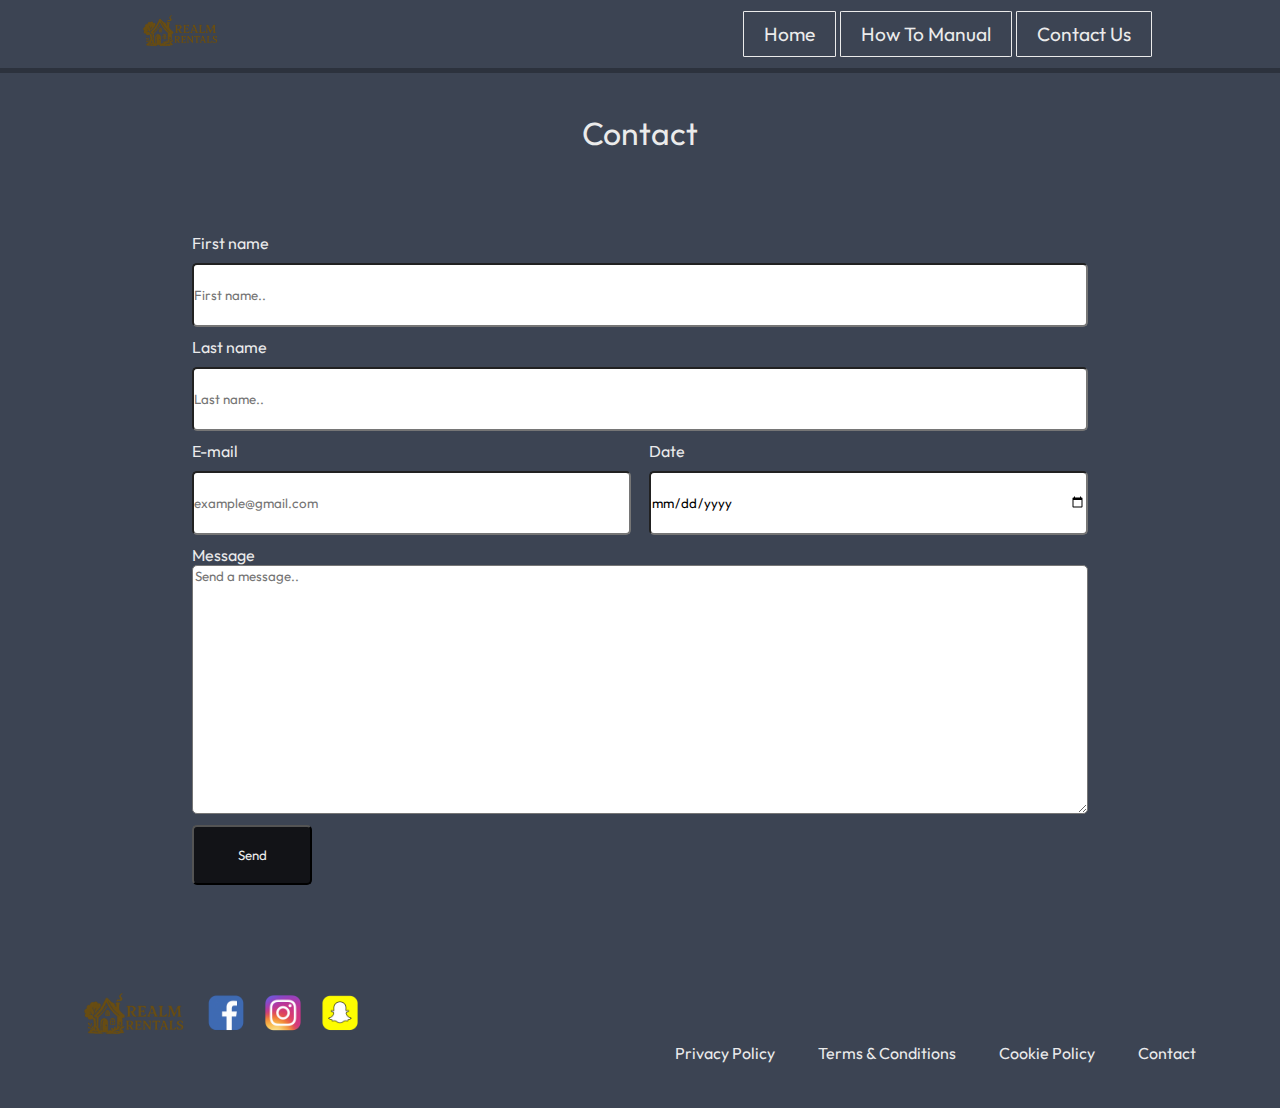
<file: contact.html>
<!DOCTYPE html>
<html lang="en">

<head>
    <meta charset="UTF-8">
    <meta name="viewport" content="width=device-width, initial-scale=1.0">
    <title>Document</title>
    <link rel="stylesheet" href="css/forms-css.css">
</head>

<body>
    <nav>
        <img class="nav-logo" src="images/RealmRentalsLogo.png" alt="website logo">
        <div class="nav-links">
            <a href="index.html">Home</a>
            <a href="manual.html">How To Manual</a>
            <a href="contact.html">Contact Us</a>
        </div>
    </nav>
    <main>
        <h1>Contact</h1>
        <div class="main-page">
            <form>
                <div class="forms-top-row">
                    <label for="firstName">First name</label>
                    <input type="text" name="firstName" id="firstName" placeholder="First name..">
                    <label for="lastName">Last name</label>
                    <input type="text" name="lastName" id="lastName" placeholder="Last name..">
                </div>
                <div class="form-down-row">
                    <div class="width-100">
                        <label for="email">E-mail</label>
                        <input type="email" name="email" id="email" placeholder="example@gmail.com">
                    </div>
                    <div class="width-100">
                        <label for="date">Date</label>
                        <input type="date" name="date" id="date">
                    </div>

                </div>
                <div class="message">
                    <label for="message">Message</label>
                    <textarea placeholder="Send a message.."></textarea>
                </div>
                <div class="submit">
                    <input type="submit" name="submit" id="submit" value="Send">
                </div>
            </form>
        </div>
    </main>
    <footer>
        <div class="footer-items">
            <img class="footer-logo" src="images/RealmRentalsLogo.png" alt="website logo">
            <div class="footer-socials">
                <a href="https://facebook.com"><img class="socials" src="images/fb.png"
                        alt="facebook logo with link"></a>
                <a href="https://instagram.com"><img class="socials" src="images/ig.png"
                        alt="instagram logo with link"></a>
                <a href="https://snapchat.com"><img class="socials" src="images/sc.png"
                        alt="snapchat logo with link"></a>
            </div>
        </div>
        <div class="footer-links">
            <a href="privacy.html">Privacy Policy</a>
            <a href="terms.html">Terms & Conditions</a>
            <a href="cookie.html">Cookie Policy</a>
            <a href="contact.html">Contact</a>
        </div>
    </footer>
</body>

</html>
</file>
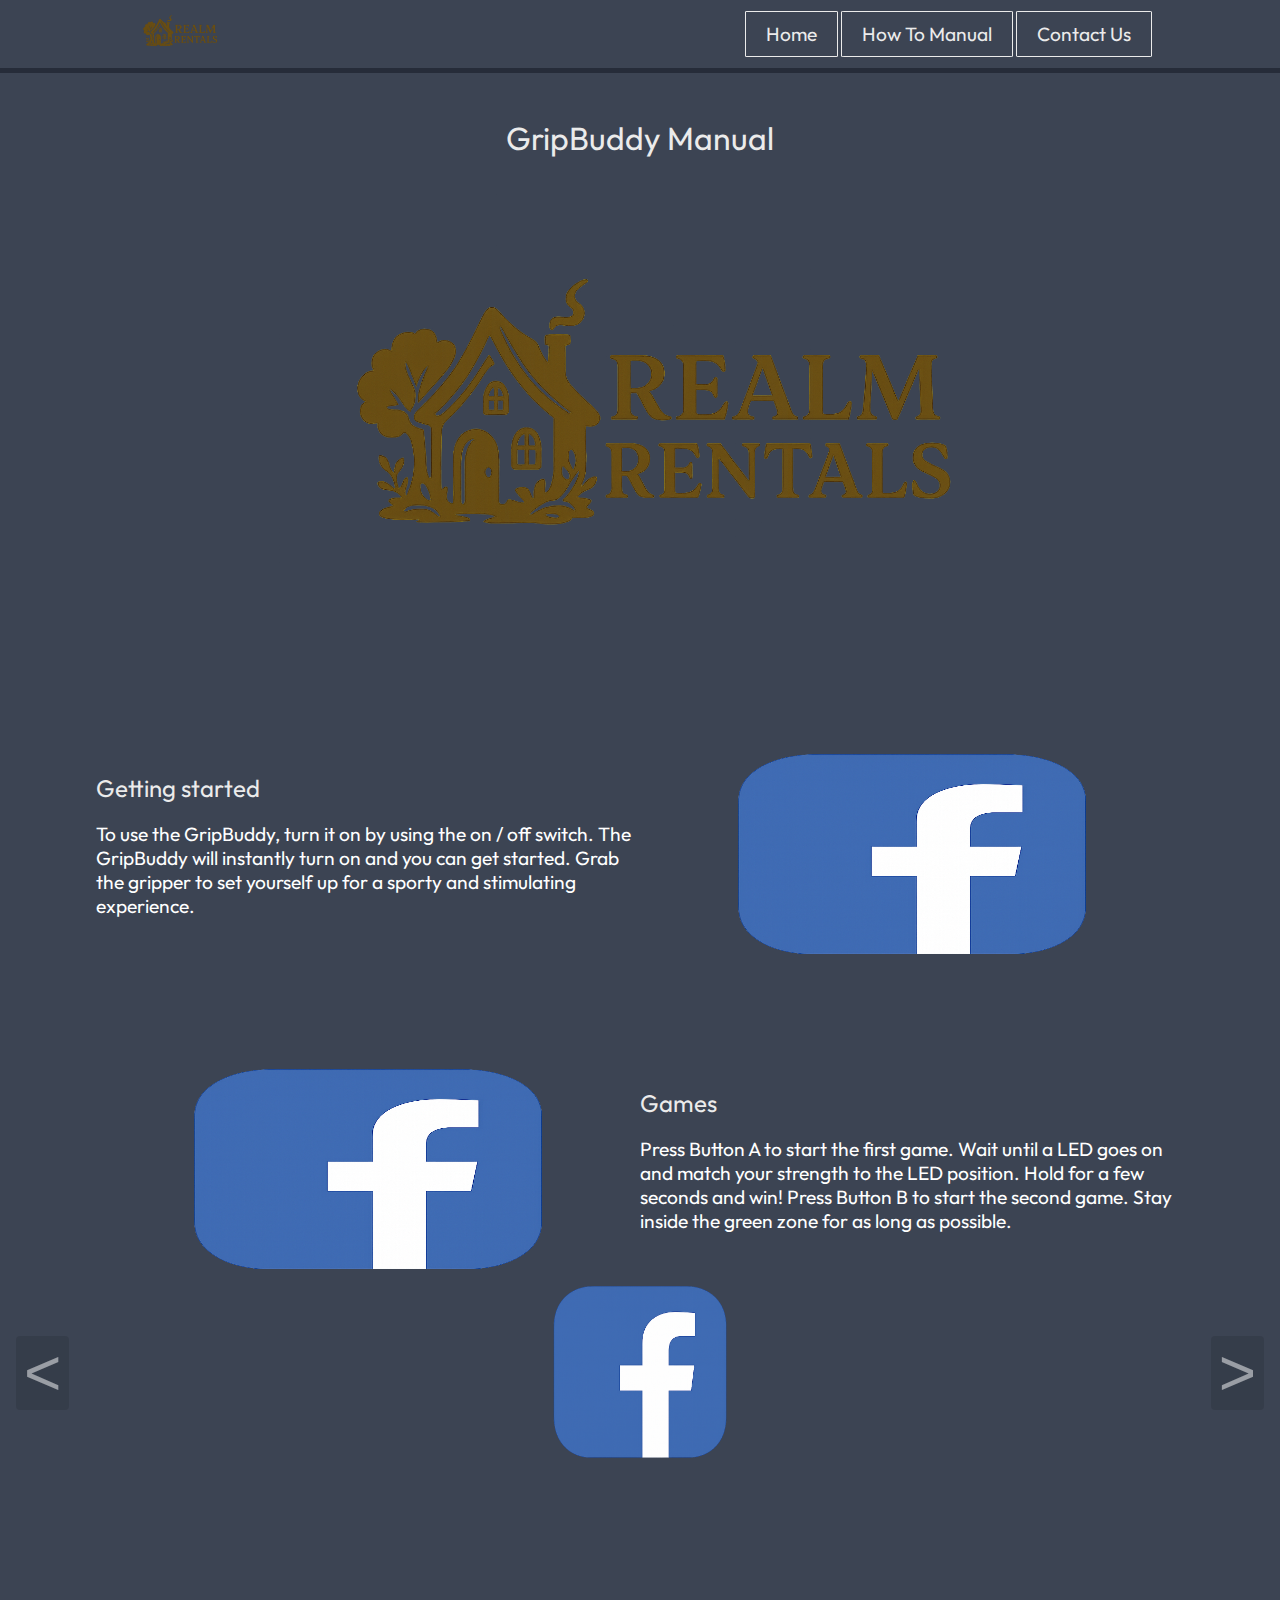
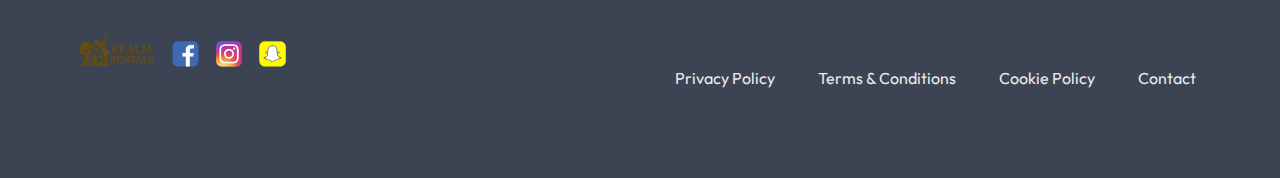
<file: manual.html>
<!doctype html>
<html lang="en">

<head>
    <meta charset="utf-8">
    <meta name="viewport" content="width=device-width,initial-scale=1">
    <meta name="description" content="Project manual">
    <title>Project Manual</title>
    <link rel="stylesheet" href="css/manual.css">
    <script src="js/manual.js" defer></script>
</head>

<body>
    <nav>
        <img class="nav-logo" src="images/RealmRentalsLogo.png" alt="website logo">
        <div class="nav-links">
            <a href="index.html">Home</a>
            <a href="manual.html">How To Manual</a>
            <a href="contact.html">Contact Us</a>
        </div>
    </nav>

    <header>
        <section class="header-opener">
            <h1>GripBuddy Manual</h1>
            <img class="header-image" src="images/RealmRentalsLogo.png" alt="photo of ...">
        </section>
    </header>

    <main>
        <section class="main-manual">
            <div class="main-manual-one">
                <div>
                    <h2>Getting started</h2>
                    <p>To use the GripBuddy, turn it on by using the on / off switch. The GripBuddy will instantly turn
                        on and you can get started. Grab the gripper to set yourself up for a sporty and stimulating
                        experience.</p>
                </div>
                <img class="manual-image" src="images/fb.png" alt="manual placeholder 1">
            </div>
            <div class="main-manual-two">
                <img class="manual-image" src="images/fb.png" alt="manual placeholder 2">
                <div>
                    <h2>Games</h2>
                    <p>Press Button A to start the first game. Wait until a LED goes on and match your strength to the
                        LED position. Hold for a few seconds and win! Press Button B to start the second game. Stay
                        inside the green zone for as long as possible.</p>
                </div>
            </div>
        </section>
        <section aria-label="carousel photos">
            <div class="carousel" data-carousel>
                <button class="carousel-button prev" data-carousel-button="prev">&lt;</button>
                <button class="carousel-button next" data-carousel-button="next">&gt;</button>
                <ul data-slides>
                    <li class="slide" data-active>
                        <img src="images/fb.png" alt="img 1 placeholder">
                    </li>
                    <li class="slide">
                        <img src="images/ig.png" alt="img 2 placeholder">
                    </li>
                    <li class="slide">
                        <img src="images/sc.png" alt="img 3 placeholder">
                    </li>
                </ul>
            </div>
        </section>
    </main>

    <footer>
        <div class="footer-items">
            <img class="footer-logo" src="images/RealmRentalsLogo.png" alt="website logo">
            <div class="footer-socials">
                <a href="https://facebook.com"><img class="socials" src="images/fb.png"
                        alt="facebook logo with link"></a>
                <a href="https://instagram.com"><img class="socials" src="images/ig.png"
                        alt="instagram logo with link"></a>
                <a href="https://snapchat.com"><img class="socials" src="images/sc.png"
                        alt="snapchat logo with link"></a>
            </div>
        </div>
        <div class="footer-links">
            <a href="privacy.html">Privacy Policy</a>
            <a href="terms.html">Terms & Conditions</a>
            <a href="cookie.html">Cookie Policy</a>
            <a href="contact.html">Contact</a>
        </div>
    </footer>
</body>

</html>
</file>
<file: css/forms-css.css>
@import url('https://fonts.googleapis.com/css2?family=Outfit:wght@100..900&display=swap');


/* Resets */
body,
main {
    margin: 0;
    padding: 0;
    box-sizing: border-box;
    font-family: "Outfit", sans-serif;

}

h1,
h2,
h3,
h4,
h5,
h6 {
    margin: 0;
    font-weight: normal;
    text-align: center;
    padding: 40px 0 30px 0;
    font-size: 2rem;
}


a {
    text-decoration: none;
    
}

* {
    font-family: 'Outfit';
    /* font-size: 1.2rem; */
}

body {
    
    font-family: Arial, Helvetica, sans-serif;
    margin: 0 auto;
    padding: 0;
    color: #EBEBEB;

}

/* Navigation */
nav {
    height: 7.5vh;
    width: 100%;
    display: flex;
    justify-content: space-between;
    align-items: center;
    background-color: #3C4453;
    border-bottom: 5px solid #2C323D;
    font-size: 1.2rem;
}

/*
nav {
    height: 7.5vh;
    width: 100%;
    display: flex;
    justify-content: space-between;
    align-items: center;
    background-color: #3C4453;

}
*/
.nav-logo {
    padding-left: 10vw;
    height: 100%;
}

.nav-links {
    padding-right: 10vw;
}

.nav-links a {
    padding: 10px 20px;
    color: #EBEBEB;
    text-decoration: none;
    border: 1px solid #EBEBEB;
    border-radius: 2%;
}

.nav-links a:hover {
    color: #7d98e0;
    border: 1px solid #7d98e0;
}

.nav-top {
    display: flex;
    justify-content: space-between;
    height: 10vh;
    align-items: center;
    border: solid 5px #2C323D;
    background-color: #3C4453;
}


/* Forms */
main {
    height: 80vh;
    background-color: #3C4453;
}

form {
    width: 70%;
    height: 100%;
    margin-top: 50px;

}

.main-page {
    background-color: #3C4453;
    display: flex;
    justify-content: center;

}

.forms-top-row {
    display: flex;
    flex-direction: column;
}

input {
    height: 40px;
    border-radius: 5px;
    margin: 10px 0;
    padding: 10px 0;
}

.form-down-row {
    display: flex;
    justify-content: space-between;
}

.width-100 {
    display: flex;
    flex-direction: column;
    justify-content: space-between;
    width: 49%;
}

#message {
    width: 100%;
    height: 100%;
}

.message {
    display: flex;
    justify-content: center;
    flex-direction: column;
    height: 30vh;
}

input[type=submit] {
    width: 120px;
    height: 60px;
    background-color: #121317;
    color: #EBEBEB;
}


/* Footer */
footer {
    height: 30vh;
    width: 100%;
    background-color: #3C4453;
    display: flex;
    justify-content: space-between;
    align-items: flex-end;
    padding-bottom: 5vh;
}

.footer-items {
    display: flex;
    flex-direction: row;
}

.footer-logo {
    height: 10vh;
    padding-left: 5vw;
}

.footer-links {
    padding-right: 5vw;
}

footer a {
    padding: 10px 20px;
    color: #EBEBEB;
    text-decoration: none;
    border-radius: 2%;
}

footer a:hover {
    color: #7d98e0;
}

footer .socials {
    height: 6vh;
    padding-top: 1.5vh;
}

.footer-socials a {
    padding: 0;
    margin: 0;
}

textarea {
    height: 90%;
    border-radius: 5px;
}

/* mobile */
@media (width <=480px) {

    /*Navigation*/
    .nav-links {
        display: block;
        padding: 0;
    }

    .nav-links a {
        text-align: center;
        display: block;
        padding: 10px 40px;
        margin: 20px 0;
    }

    nav {
        display: flex;
        flex-direction: column;
        justify-content: center;
        align-items: center;
        height: 50vh;
        padding: 0;
    }



    /* Footer */
    .footer-links {
        display: flex;
        flex-direction: column;
        justify-content: center;
        align-items: center;
        height: 30vh;
        padding: 0;
    }

    img.nav-logo {
        padding-left: 0;
        height: 50%;
    }

    footer {
        display: flex;
        flex-direction: column;
        justify-content: center;
        align-items: center;
    }

    img.footer-logo {
        padding: 0;
    }


    /* Forms */
    .form-down-row {
        display: flex;
        flex-direction: column;
    }

    #date {
        width: 100%;
    }

    #email {
        width: 100%;
    }

    .submit {
        display: flex;
        justify-content: center;
    }

    main {
        height: 110vh;
    }

    .width-100 {
        width: 100%;
    }
}
</file>
<file: css/manual.css>
/* Google Fonts */
@import url('https://fonts.googleapis.com/css2?family=Outfit:wght@100..900&display=swap');

/* CSS Resets */
*,
*::before,
*::after {
    box-sizing: border-box;
}

p {
    font-size: 1.2rem ;
}
body,
main {
    background-color: #3C4453;
    margin: 0;
    padding: 0;
    font-family: "Outfit", sans-serif;
}

h1,
h2,
h3,
h4,
h5,
h6 {
    margin: 0;
    font-weight: normal;
}

p {
    color: white;
}

a {
    text-decoration: none;
    color: inherit;
    margin: 0;
    transition: 0.2s;
}

/* Padding Website */

/* Navigation */
nav {
    height: 7.5vh;
    width: 100%;
    display: flex;
    justify-content: space-between;
    align-items: center;
    background-color: #3C4453;
    /* border-bottom: 5px solid #2C323D; */
}

.nav-logo {
    padding-left: 10vw;
    height: 100%;
}

.nav-links {
    padding-right: 10vw;
}

.nav-links a {
    font-size: 1.2rem;
    padding: 10px 20px;
    color: #EBEBEB;
    text-decoration: none;
    border: 1px solid #EBEBEB;
    border-radius: 2%;
}

.nav-links a:hover {
    color: #7d98e0;
    border: 1px solid #7d98e0;
}

/* Header */
header {
    border-top:#262c39 solid 5px;
    height: 60vh;
    width: 100%;
    background-color: #3C4453;
    /* border-bottom: 2px solid white; */
}

header h1,h2 {
    color: #EBEBEB;
    margin: 0;
}

.header-opener {
    display: flex;
    justify-content: space-between;
    align-items: center;
    flex-direction: column;
    padding: 5vh;
}

.header-image {
    height: 60vh;
}

/* Main */
main {
    height: 100vh;
    width: 100%;
    background-color: #3C4453;
    /* border-bottom: 2px solid white; */
    display: flex;
    justify-content: center;
    align-items: space-around;
    position: relative;
}

.main-manual {
    display: flex;
    justify-content: center;
    flex-direction: column;
    align-items: center;
}

.main-manual-one {
    display: flex;
    width: 85%;
    align-items: center;
    padding-top: 40vh;
}

.main-manual-one div {
    flex: 1;
}

.main-manual-two {
    display: flex;
    width: 85%;
    align-items: center;
    padding-bottom: 50vh;
}

.main-manual-two div {
    flex: 1;
}

.manual-image {
    height: 35vh;
    width: 50%;
    
    flex: 1;
}

/* Main Carousel */
.carousel {
    width: 100vw;
    max-width: 100vw;
    height: 30vh;
    position: absolute;
    left: 0;
    bottom: 0;
    display: flex;
    justify-content: center;
    align-items: center;
    margin: 0 auto;
}

.carousel>ul {
    margin: 0;
    padding: 0;
    list-style: none;
    display: flex;
    align-items: center;
}

.slide {
    position: absolute;
    inset: 0;
    opacity: 0;
}

.slide>img {
    display: block;
    width: 100%;
    height: 100%;
    object-fit: contain;
    object-position: center;
}

.slide[data-active] {
    opacity: 1;
}

.carousel-button {
    position: absolute;
    z-index: 2;
    background: none;
    border: none;
    font-size: 4rem;
    top: 50%;
    transform: translateY(-50%);
    color: rgba(255, 255, 255, .5);
    cursor: pointer;
    border-radius: .25rem;
    padding: 0 .5rem;
    background-color: rgba(0, 0, 0, .1);
}

.carousel-button:hover,
.carousel-button:focus {
    color: white;
    background-color: rgba(0, 0, 0, .2);
}

.carousel-button:focus {
    outline: 1px solid black;
}

.carousel-button.prev {
    left: 1rem;
}

.carousel-button.next {
    right: 1rem;
}

/* Footer */
footer {
    height: 25vh;
    width: 100%;
    background-color: #3C4453;
    display: flex;
    justify-content: space-between;
    align-items: flex-end;
    padding-bottom: 5vh;
}

.footer-items {
    display: flex;
    flex-direction: row;
}

.footer-logo {
    height: 7.5vh;
    padding-left: 5vw;
}

.footer-links {
    padding-right: 5vw;
}

footer a {
    padding: 10px 20px;
    color: #EBEBEB;
    text-decoration: none;
    border-radius: 2%;
}

footer a:hover {
    color: #7d98e0;
}

footer .socials {
    height: 6vh;
    padding-top: 1.5vh;
}

.footer-socials a {
    padding: 0;
    margin: 0;
}

@media (width <=480px) {
     .nav-links {
        display: block;
        padding: 0;
    }

    .nav-links a {
        text-align: center;
        display: block;
        padding: 10px 40px;
        margin: 20px 0;
    }

    nav {
        display: flex;
        flex-direction: column;
        justify-content: center;
        align-items: center;
        height: 60vh;
        padding: 0;
    }

    img.nav-logo {
        padding-left: 0;
        height: 50%;
        width: 100%;
    }

    .header-image {
        height: 30vh;
        
    }
    main
    .main-manual {
        height: 100vh;
        display: flex;
        flex-direction: column;
        justify-content: start;
        align-items: center;
        
    }
    .main-manual-one {
        width: 85vw;
        display: flex;
        flex-direction: column;
        text-align: center;
        padding: 0;
    }

    .main-manual-one div {
        order: 1;
    }

    .manual-image {
        order: 2;
    }

    .main-manual-two {
        width: 85vw;
        display: flex;
        flex-direction: column;
        text-align: center;
        padding: 0;
    }

    footer {
        display: flex;
        flex-direction: column;
        justify-content: center;
        align-items: center;
        margin: 5vh 0 0 0;
    }

    .footer-links {
        display: flex;
        flex-direction: column;
        align-items: center;
    }

    .footer-items {
        display: flex;
        flex-direction: row;
    }

    .carousel {

        margin: 0 0 0 0;
        transform: translateY(-20vh);
    }

    main {
        height: 160vh;
        background-color: red;
    }
}
</file>
